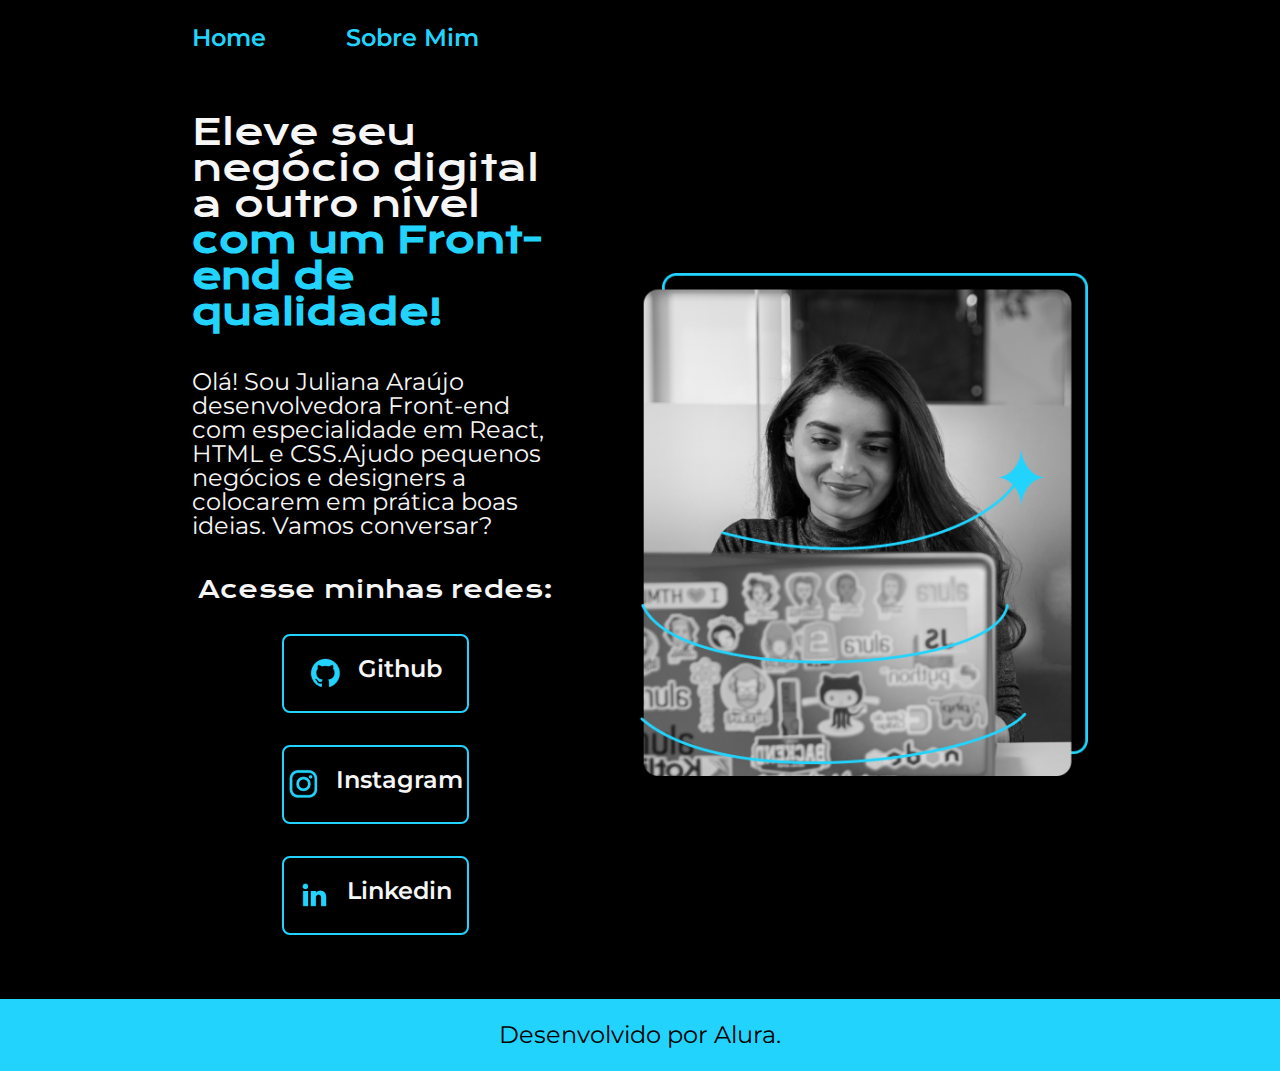
<file: index.html>
<!DOCTYPE html>
<html lang="pt-br">
  <head>
    <meta charset="UTF-8" />
    <meta http-equiv="X-UA-Compatible" content="IE=edge" />
    <meta name="viewport" content="width=device-width, initial-scale=1.0" />
    <link rel="stylesheet" href="normalize.css" />
    <link rel="stylesheet" href="./style/style.css" />
    <title>Portfólio</title>
  </head>
  <body>
    <header class="cabecalho">
      <nav class="cabecalho__menu">
        <a class="cabecalho__menu__link" href="index.html">Home</a>
        <a class="cabecalho__menu__link" href="about.html">Sobre Mim</a>
      </nav>
    </header>
    <main class="container">
      <section class="container__conteudo">
        <h1 class="container__conteudo__titulo">
          Eleve seu negócio digital a outro nível
          <strong class="titulo-destaque">
            com um Front-end de qualidade!</strong
          >
        </h1>
        <p class="container__conteudo__texto">
          Olá! Sou Juliana Araújo desenvolvedora Front-end com especialidade em
          React, HTML e CSS.Ajudo pequenos negócios e designers a colocarem em
          prática boas ideias. Vamos conversar?
        </p>
        <div class="container__links">
          <h2 class="container__links__subtitulo">Acesse minhas redes:</h2>
          <a
            class="container__links__navegacao"
            href="https://github.com/JulianaRAraujo"
          >
            <img src="./assets/github.png" />
            Github
          </a>
          <a
            class="container__links__navegacao"
            href="https://www.instagram.com/juliana_ribeiro_araujo/"
          >
            <img src="./assets/instagram.png" />
            Instagram</a
          >
          <a
            class="container__links__navegacao"
            href="https://www.linkedin.com/in/juliana-de-ara%C3%BAjo-2831bb1aa/"
          >
            <img src="./assets/linkedin.png" />
            Linkedin</a
          >
        </div>
      </section>
  
        <img class="container__imagem"
          src="./assets/Imagem.png"
          alt="Uma menina trabalhando seu HomeOffice"
        />
     
    </main>

      <footer class="rodape">
        <p>Desenvolvido por Alura.</p>
      </footer>
   
  </body>
</html>
</file>
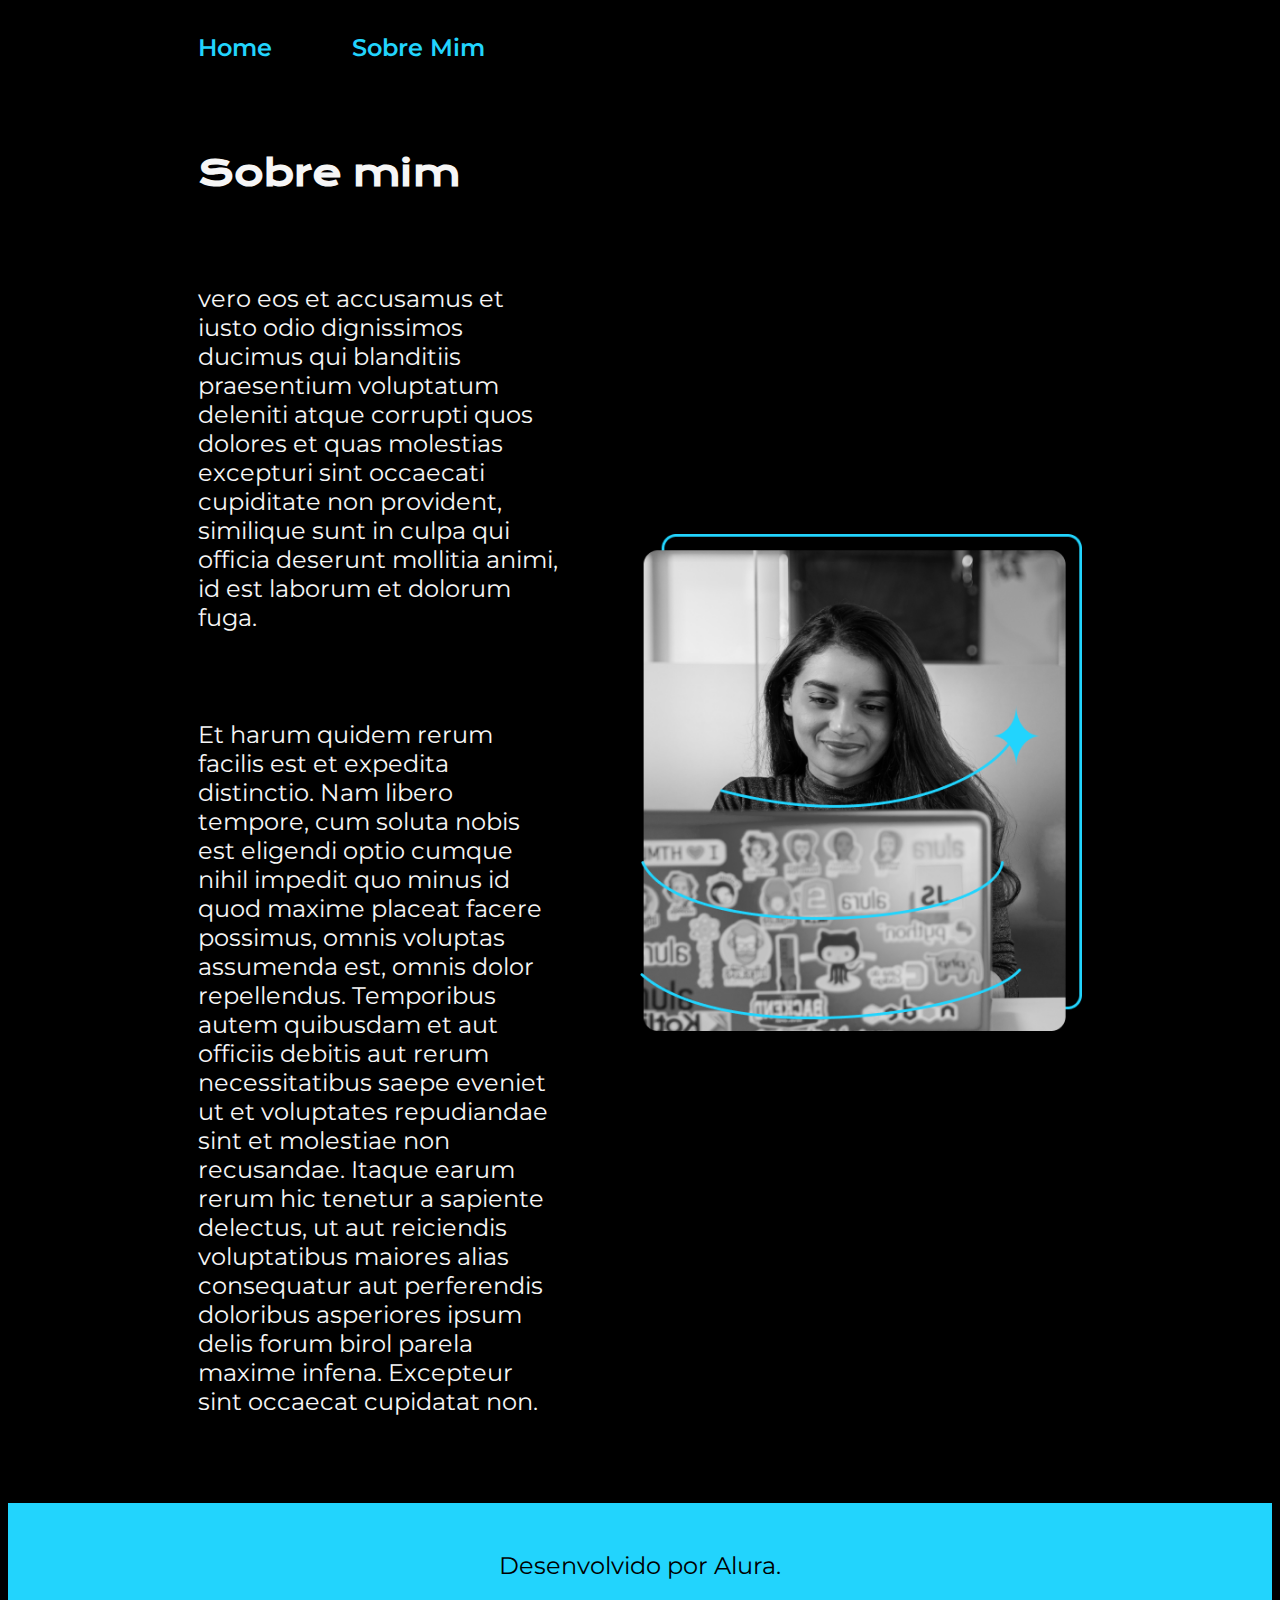
<file: about.html>
<!DOCTYPE html>
<html lang="pt-br">
<head>
    <meta charset="UTF-8">
    <meta name="viewport" content="width=device-width, initial-scale=1.0">
    <title>Sobre Mim</title>
    <link rel="stylesheet" href="./style/style.css">
</head>
<body>
    <header class="cabecalho">
        <nav class="cabecalho__menu">
          <a class="cabecalho__menu__link" href="index.html">Home</a>
          <a class="cabecalho__menu__link" href="about.html">Sobre Mim</a>
        </nav>
      </header>
      <main class="container"> 
        <section class="container__conteudo">

            <h1 class="container__conteudo__titulo">Sobre mim</h1>
            <p class="container__conteudo__texto"> vero eos et accusamus et iusto odio dignissimos ducimus qui blanditiis praesentium voluptatum deleniti atque corrupti quos dolores et quas molestias excepturi sint occaecati cupiditate non provident, similique sunt in culpa qui officia deserunt mollitia animi, id est laborum et dolorum fuga.</p>
            <p class="container__conteudo__texto">Et harum quidem rerum facilis est et expedita distinctio. Nam libero tempore, cum soluta nobis est eligendi optio cumque nihil impedit quo minus id quod maxime placeat facere possimus, omnis voluptas assumenda est, omnis dolor repellendus. Temporibus autem quibusdam et aut officiis debitis aut rerum necessitatibus saepe eveniet ut et voluptates repudiandae sint et molestiae non recusandae. Itaque earum rerum hic tenetur a sapiente delectus, ut aut reiciendis voluptatibus maiores alias consequatur aut perferendis doloribus asperiores ipsum delis forum birol parela maxime infena. Excepteur sint occaecat cupidatat non.</p>
          
        </section>
        <img class="container__imagem"
        src="./assets/Imagem.png"
        alt="Uma menina trabalhando seu HomeOffice"
      />
       
      </main>
      <footer class="rodape">
        <p>Desenvolvido por Alura.</p>
      </footer>
    
</body>
</html>
</file>
<file: style/style.css>
@import url("https://fonts.googleapis.com/css2?family=Krona+One&family=Montserrat:wght@400;600&display=swap");


:root{

  --cor-primaria: #000000;
  --cor-secundaria: #f6f6f6;
  --cor-terciaria: #22d4fd;
  --cor-hover:#272727;
  --fonte-primaria: "Montserrat", sans-serif;
  --fonte-secudaria: "Krona One", sans-serif;
  --tamanho-fonte-primaria: 1.5rem;
  --tamanho-fonte-secundaria: 2.25rem;


}

body {
  /*height: 100vh;*/
  box-sizing: border-box;
  background-color: var(--cor-primaria);
  color: var(--cor-secundaria);
}

.titulo-destaque {
  color: var(--cor-terciaria);
  font-weight: bold;
}

.cabecalho{
  padding: 2% 0% 0% 15%;
}

.cabecalho__menu{
  display: flex;
  gap:80px;
}
.cabecalho__menu__link{

  font-family: var(--fonte-primaria);
  font-size: var(--tamanho-fonte-primaria);
  font-weight: 600;
  color: var(--cor-terciaria);
  text-decoration: none;
}

.container {
  padding:5% 15%;
  display: flex;
  align-items: center;
  justify-content: space-between;
  gap: 82px;

}
.container__conteudo {
  width: 50%;
  display: flex;
  flex-direction: column;
  gap: 40px;

}
.container__conteudo__titulo {
  font-size: var(--tamanho-fonte-secundaria);
  font-family: var(--fonte-secudaria);
}

.container__conteudo__texto {
  font-size: var(--tamanho-fonte-primaria);
  font-family: var(--fonte-primaria);
}
.container__links {
  display: flex;
  flex-direction: column;
  justify-content: space-between;
  align-items: center;
  gap: 32px;
}
.container__links__subtitulo {
  font-size: var(--tamanho-fonte-primaria);
  font-family: var(--fonte-secudaria);
  font-weight: 400;
}

.container__links__navegacao {
  display: flex;
  justify-content: center;
  gap: 16px;
  width: 50%;
  color: var(--cor-secundaria);
  border: 2px solid var(--cor-terciaria);
  font-size: var(--tamanho-fonte-primaria);
  text-align: center;
  border-radius: 8px;
  padding: 21.5px 0;
  text-decoration: none;
  font-weight: 600;
  font-family: var(--fonte-primaria);
}

.container__links__navegacao:hover {
  background-color: var(--cor-hover);
  border: 5px solid var(--cor-terciaria);
}

.container__imagem{
  width: 50%;
}
.rodape {
  padding: 24px;
  color: var(--cor-primaria);
  background-color: var(--cor-terciaria);
  text-align: center;
  font-family: var(--fonte-primaria);
  font-size: var(--tamanho-fonte-primaria);
  font-weight: 400;
}


@media  (max-width: 1200px){

  .cabecalho{

    padding: 10%;

  }
  .cabecalho__menu{

    justify-content: center;

  }
  .container{
    flex-direction: column-reverse;
    padding: 5%;
  }
  .container__conteudo{
    width: auto;
  }
  
}
</file>
